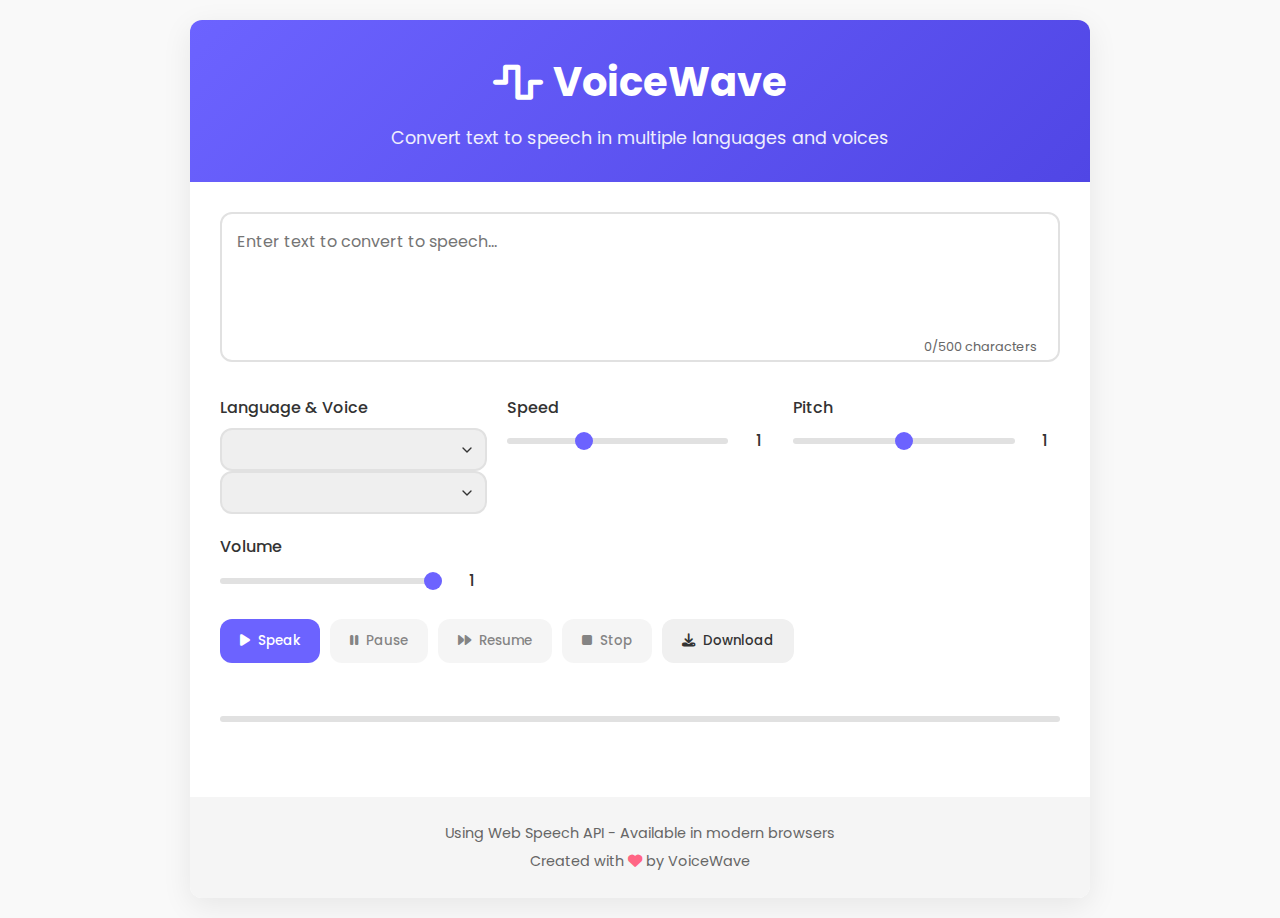
<file: index.html>
<!DOCTYPE html>
<html lang="en">
<head>
    <meta charset="UTF-8">
    <meta name="viewport" content="width=device-width, initial-scale=1.0">
    <title>VoiceWave - Text to Speech Converter</title>
    <link rel="stylesheet" href="https://cdnjs.cloudflare.com/ajax/libs/font-awesome/6.4.0/css/all.min.css">
    <link href="https://fonts.googleapis.com/css2?family=Poppins:wght@300;400;500;600;700&display=swap" rel="stylesheet">
    <link rel="stylesheet" href="css/style.css">
</head>
<body>
    <div class="container">
        <header>
            <h1><i class="fas fa-wave-square"></i> VoiceWave</h1>
            <p>Convert text to speech in multiple languages and voices</p>
        </header>

        <main>
            <div class="text-input-container">
                <textarea id="text-input" placeholder="Enter text to convert to speech..."></textarea>
                <div class="character-count">
                    <span id="current-chars">0</span>/<span id="max-chars">500</span> characters
                </div>
            </div>

            <div class="controls-container">
                <div class="control-group">
                    <label for="language-select">Language & Voice</label>
                    <select id="language-select"></select>
                    <select id="voice-select"></select>
                </div>
                
                <div class="control-group">
                    <label for="rate">Speed</label>
                    <div class="slider-container">
                        <input type="range" id="rate" min="0.5" max="2" value="1" step="0.1">
                        <span id="rate-value">1</span>
                    </div>
                </div>
                
                <div class="control-group">
                    <label for="pitch">Pitch</label>
                    <div class="slider-container">
                        <input type="range" id="pitch" min="0" max="2" value="1" step="0.1">
                        <span id="pitch-value">1</span>
                    </div>
                </div>
                
                <div class="control-group">
                    <label for="volume">Volume</label>
                    <div class="slider-container">
                        <input type="range" id="volume" min="0" max="1" value="1" step="0.1">
                        <span id="volume-value">1</span>
                    </div>
                </div>
            </div>

            <div class="action-buttons">
                <button id="speak-btn" class="primary-btn">
                    <i class="fas fa-play"></i> Speak
                </button>
                <button id="pause-btn" class="secondary-btn" disabled>
                    <i class="fas fa-pause"></i> Pause
                </button>
                <button id="resume-btn" class="secondary-btn" disabled>
                    <i class="fas fa-forward"></i> Resume
                </button>
                <button id="stop-btn" class="secondary-btn" disabled>
                    <i class="fas fa-stop"></i> Stop
                </button>
                <button id="download-btn" class="secondary-btn">
                    <i class="fas fa-download"></i> Download
                </button>
            </div>

            <div class="status-container">
                <div id="status-message"></div>
                <div class="progress-container">
                    <div id="progress-bar"></div>
                </div>
            </div>
        </main>

        <div class="language-badges" id="language-badges">
            <!-- Language badges will be added dynamically -->
        </div>

        <footer>
            <p>Using Web Speech API - Available in modern browsers</p>
            <p>Created with <i class="fas fa-heart"></i> by VoiceWave</p>
        </footer>
    </div>

    <!-- <div id="browser-support-notice" class="hidden">
        <div class="notice-content">
            <i class="fas fa-exclamation-triangle"></i>
            <p>Your browser doesn't support the Web Speech API.</p>
            <p>Please try Chrome, Edge, or Safari for the best experience.</p>
            <p><a href="test-speech.html" style="color: #007bff; text-decoration: underline;">Run browser compatibility test</a></p>
        </div>
    </div> -->

    <script src="js/app.js"></script>
</body>
</html>
</file>
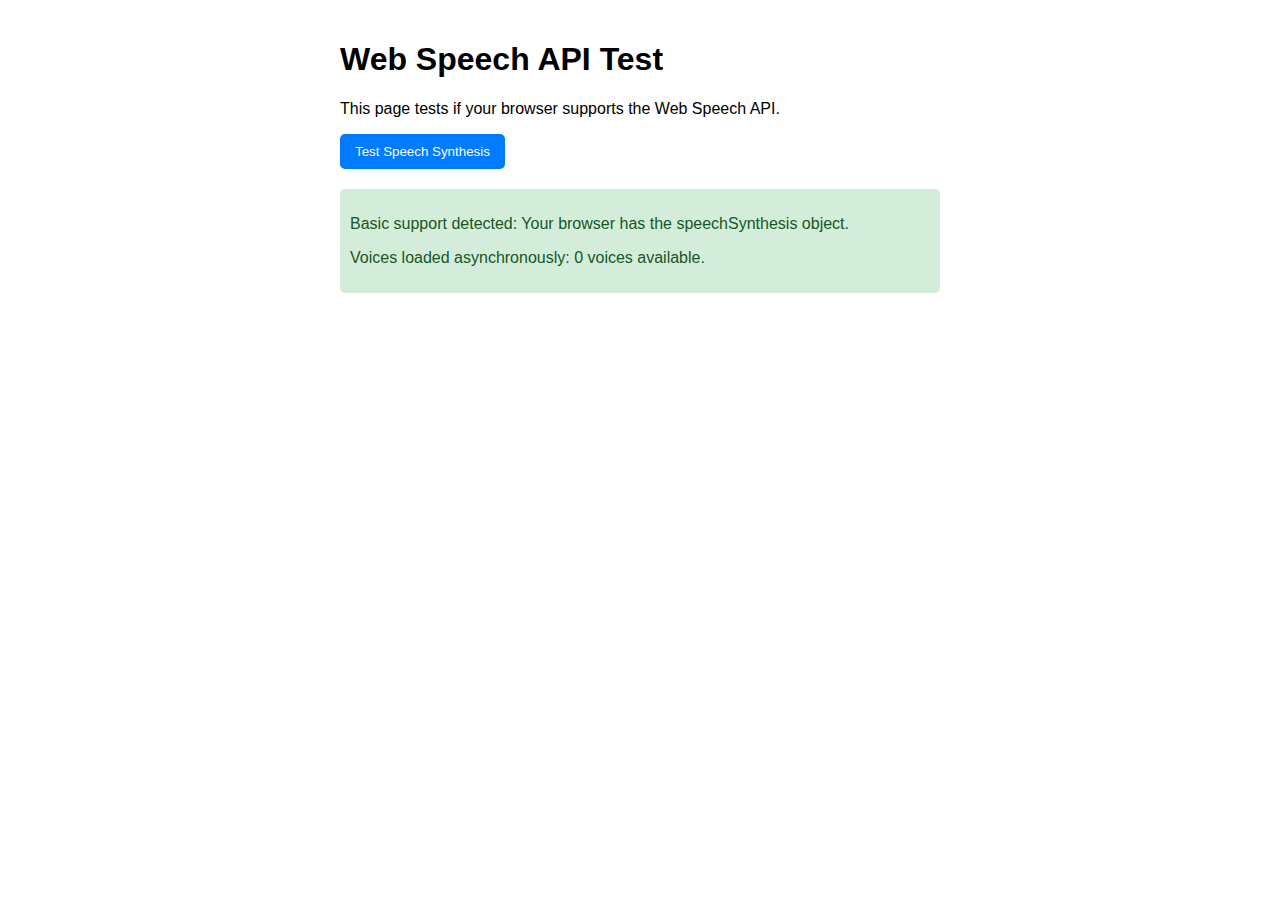
<file: test-speech.html>
<!DOCTYPE html>
<html lang="en">
<head>
    <meta charset="UTF-8">
    <meta name="viewport" content="width=device-width, initial-scale=1.0">
    <title>Speech API Test</title>
    <style>
        body {
            font-family: Arial, sans-serif;
            max-width: 600px;
            margin: 0 auto;
            padding: 20px;
        }
        .result {
            margin-top: 20px;
            padding: 10px;
            border-radius: 5px;
        }
        .success {
            background-color: #d4edda;
            color: #155724;
        }
        .error {
            background-color: #f8d7da;
            color: #721c24;
        }
        button {
            padding: 10px 15px;
            background-color: #007bff;
            color: white;
            border: none;
            border-radius: 5px;
            cursor: pointer;
        }
        button:hover {
            background-color: #0069d9;
        }
    </style>
</head>
<body>
    <h1>Web Speech API Test</h1>
    <p>This page tests if your browser supports the Web Speech API.</p>
    
    <button id="test-btn">Test Speech Synthesis</button>
    
    <div id="result" class="result"></div>
    
    <script>
        document.addEventListener('DOMContentLoaded', function() {
            const testBtn = document.getElementById('test-btn');
            const resultDiv = document.getElementById('result');
            
            // Check basic support
            if ('speechSynthesis' in window) {
                resultDiv.innerHTML = '<p>Basic support detected: Your browser has the speechSynthesis object.</p>';
                resultDiv.classList.add('success');
            } else {
                resultDiv.innerHTML = '<p>Your browser does not support the Web Speech API.</p>';
                resultDiv.classList.add('error');
                testBtn.disabled = true;
                return;
            }
            
            // Test button click handler
            testBtn.addEventListener('click', function() {
                resultDiv.innerHTML = '<p>Testing speech synthesis...</p>';
                resultDiv.classList.remove('error', 'success');
                
                try {
                    // Create a test utterance
                    const utterance = new SpeechSynthesisUtterance('This is a test of the speech synthesis API.');
                    
                    // Get available voices
                    const voices = window.speechSynthesis.getVoices();
                    
                    // Set up event handlers
                    utterance.onstart = function() {
                        resultDiv.innerHTML += '<p>Speech started successfully!</p>';
                    };
                    
                    utterance.onend = function() {
                        resultDiv.innerHTML += '<p>Speech completed successfully!</p>';
                        resultDiv.innerHTML += '<p>Your browser fully supports the Web Speech API.</p>';
                        resultDiv.classList.add('success');
                    };
                    
                    utterance.onerror = function(event) {
                        resultDiv.innerHTML += `<p>Error occurred: ${event.error}</p>`;
                        resultDiv.classList.add('error');
                    };
                    
                    // Display voice information
                    resultDiv.innerHTML += `<p>Found ${voices.length} voices.</p>`;
                    if (voices.length > 0) {
                        resultDiv.innerHTML += `<p>First voice: ${voices[0].name} (${voices[0].lang})</p>`;
                    }
                    
                    // Speak
                    window.speechSynthesis.speak(utterance);
                    
                } catch (error) {
                    resultDiv.innerHTML = `<p>Error: ${error.message}</p>`;
                    resultDiv.classList.add('error');
                }
            });
            
            // Chrome loads voices asynchronously
            if (window.speechSynthesis.onvoiceschanged !== undefined) {
                window.speechSynthesis.onvoiceschanged = function() {
                    const voices = window.speechSynthesis.getVoices();
                    resultDiv.innerHTML += `<p>Voices loaded asynchronously: ${voices.length} voices available.</p>`;
                };
            }
        });
    </script>
</body>
</html>
</file>
<file: css/style.css>
:root {
    --primary-color: #6c63ff;
    --primary-light: #8f88ff;
    --primary-dark: #5046e5;
    --secondary-color: #ff6584;
    --text-color: #333;
    --text-light: #666;
    --background-color: #f9f9f9;
    --card-color: #fff;
    --border-radius: 12px;
    --box-shadow: 0 8px 30px rgba(0, 0, 0, 0.08);
    --transition: all 0.3s ease;
}

* {
    margin: 0;
    padding: 0;
    box-sizing: border-box;
}

body {
    font-family: 'Poppins', sans-serif;
    background-color: var(--background-color);
    color: var(--text-color);
    line-height: 1.6;
    min-height: 100vh;
    display: flex;
    justify-content: center;
    align-items: center;
    padding: 20px;
}

.container {
    width: 100%;
    max-width: 900px;
    background-color: var(--card-color);
    border-radius: var(--border-radius);
    box-shadow: var(--box-shadow);
    overflow: hidden;
    position: relative;
}

header {
    background: linear-gradient(135deg, var(--primary-color), var(--primary-dark));
    color: white;
    padding: 30px;
    text-align: center;
}

header h1 {
    font-size: 2.5rem;
    margin-bottom: 10px;
    display: flex;
    align-items: center;
    justify-content: center;
    gap: 10px;
}

header p {
    font-size: 1.1rem;
    opacity: 0.9;
}

main {
    padding: 30px;
}

.text-input-container {
    margin-bottom: 25px;
    position: relative;
}

textarea {
    width: 100%;
    height: 150px;
    padding: 15px;
    border: 2px solid #e1e1e1;
    border-radius: var(--border-radius);
    font-family: 'Poppins', sans-serif;
    font-size: 1rem;
    resize: none;
    transition: var(--transition);
}

textarea:focus {
    outline: none;
    border-color: var(--primary-color);
    box-shadow: 0 0 0 3px rgba(108, 99, 255, 0.2);
}

.character-count {
    position: absolute;
    bottom: 10px;
    right: 15px;
    font-size: 0.8rem;
    color: var(--text-light);
    background-color: rgba(255, 255, 255, 0.8);
    padding: 2px 8px;
    border-radius: 12px;
}

.controls-container {
    display: grid;
    grid-template-columns: repeat(auto-fit, minmax(200px, 1fr));
    gap: 20px;
    margin-bottom: 25px;
}

.control-group {
    display: flex;
    flex-direction: column;
}

label {
    font-weight: 500;
    margin-bottom: 8px;
    color: var(--text-color);
}

select, input[type="range"] {
    padding: 10px;
    border: 2px solid #e1e1e1;
    border-radius: var(--border-radius);
    font-family: 'Poppins', sans-serif;
    transition: var(--transition);
}

select {
    appearance: none;
    background-image: url("data:image/svg+xml,%3Csvg xmlns='http://www.w3.org/2000/svg' width='16' height='16' viewBox='0 0 24 24' fill='none' stroke='%23333' stroke-width='2' stroke-linecap='round' stroke-linejoin='round'%3E%3Cpolyline points='6 9 12 15 18 9'%3E%3C/polyline%3E%3C/svg%3E");
    background-repeat: no-repeat;
    background-position: right 10px center;
    background-size: 16px;
    padding-right: 30px;
}

select:focus {
    outline: none;
    border-color: var(--primary-color);
    box-shadow: 0 0 0 3px rgba(108, 99, 255, 0.2);
}

.slider-container {
    display: flex;
    align-items: center;
    gap: 15px;
}

input[type="range"] {
    flex: 1;
    height: 6px;
    -webkit-appearance: none;
    appearance: none;
    background: #e1e1e1;
    border-radius: 5px;
    outline: none;
    padding: 0;
    border: none;
}

input[type="range"]::-webkit-slider-thumb {
    -webkit-appearance: none;
    appearance: none;
    width: 18px;
    height: 18px;
    background: var(--primary-color);
    border-radius: 50%;
    cursor: pointer;
    transition: var(--transition);
}

input[type="range"]::-moz-range-thumb {
    width: 18px;
    height: 18px;
    background: var(--primary-color);
    border-radius: 50%;
    cursor: pointer;
    transition: var(--transition);
    border: none;
}

input[type="range"]::-webkit-slider-thumb:hover {
    background: var(--primary-dark);
    transform: scale(1.1);
}

input[type="range"]::-moz-range-thumb:hover {
    background: var(--primary-dark);
    transform: scale(1.1);
}

.slider-container span {
    min-width: 30px;
    text-align: center;
    font-weight: 500;
}

.action-buttons {
    display: flex;
    flex-wrap: wrap;
    gap: 10px;
    margin-bottom: 25px;
}

button {
    padding: 12px 20px;
    border: none;
    border-radius: var(--border-radius);
    font-family: 'Poppins', sans-serif;
    font-weight: 500;
    cursor: pointer;
    display: flex;
    align-items: center;
    gap: 8px;
    transition: var(--transition);
}

.primary-btn {
    background-color: var(--primary-color);
    color: white;
}

.primary-btn:hover {
    background-color: var(--primary-dark);
    transform: translateY(-2px);
}

.secondary-btn {
    background-color: #f0f0f0;
    color: var(--text-color);
}

.secondary-btn:hover {
    background-color: #e5e5e5;
    transform: translateY(-2px);
}

button:disabled {
    opacity: 0.6;
    cursor: not-allowed;
    transform: none;
}

.status-container {
    margin-bottom: 25px;
}

#status-message {
    font-size: 0.9rem;
    color: var(--text-light);
    margin-bottom: 8px;
    min-height: 20px;
}

.progress-container {
    height: 6px;
    background-color: #e1e1e1;
    border-radius: 3px;
    overflow: hidden;
}

#progress-bar {
    height: 100%;
    width: 0;
    background-color: var(--primary-color);
    transition: width 0.2s ease;
}

.language-badges {
    display: flex;
    flex-wrap: wrap;
    gap: 10px;
    padding: 0 30px 20px;
}

.language-badge {
    background-color: #f0f0f0;
    color: var(--text-color);
    padding: 5px 12px;
    border-radius: 20px;
    font-size: 0.8rem;
    cursor: pointer;
    transition: var(--transition);
}

.language-badge:hover {
    background-color: var(--primary-light);
    color: white;
}

.language-badge.active {
    background-color: var(--primary-color);
    color: white;
}

footer {
    background-color: #f5f5f5;
    padding: 20px;
    text-align: center;
    font-size: 0.9rem;
    color: var(--text-light);
}

footer p {
    margin: 5px 0;
}

footer i {
    color: var(--secondary-color);
}

#browser-support-notice {
    position: fixed;
    top: 0;
    left: 0;
    width: 100%;
    height: 100%;
    background-color: rgba(0, 0, 0, 0.8);
    display: flex;
    justify-content: center;
    align-items: center;
    z-index: 1000;
}

.notice-content {
    background-color: white;
    padding: 30px;
    border-radius: var(--border-radius);
    text-align: center;
    max-width: 400px;
}

.notice-content i {
    font-size: 3rem;
    color: #ff9800;
    margin-bottom: 20px;
}

.hidden {
    display: none;
}

/* Responsive adjustments */
@media (max-width: 768px) {
    header {
        padding: 20px;
    }
    
    header h1 {
        font-size: 2rem;
    }
    
    main {
        padding: 20px;
    }
    
    .controls-container {
        grid-template-columns: 1fr;
    }
    
    .action-buttons {
        flex-direction: column;
    }
    
    button {
        width: 100%;
        justify-content: center;
    }
    
    .language-badges {
        padding: 0 20px 20px;
    }
}

/* Animation for loading */
@keyframes pulse {
    0% {
        opacity: 0.6;
    }
    50% {
        opacity: 1;
    }
    100% {
        opacity: 0.6;
    }
}

.loading {
    animation: pulse 1.5s infinite;
}
</file>
